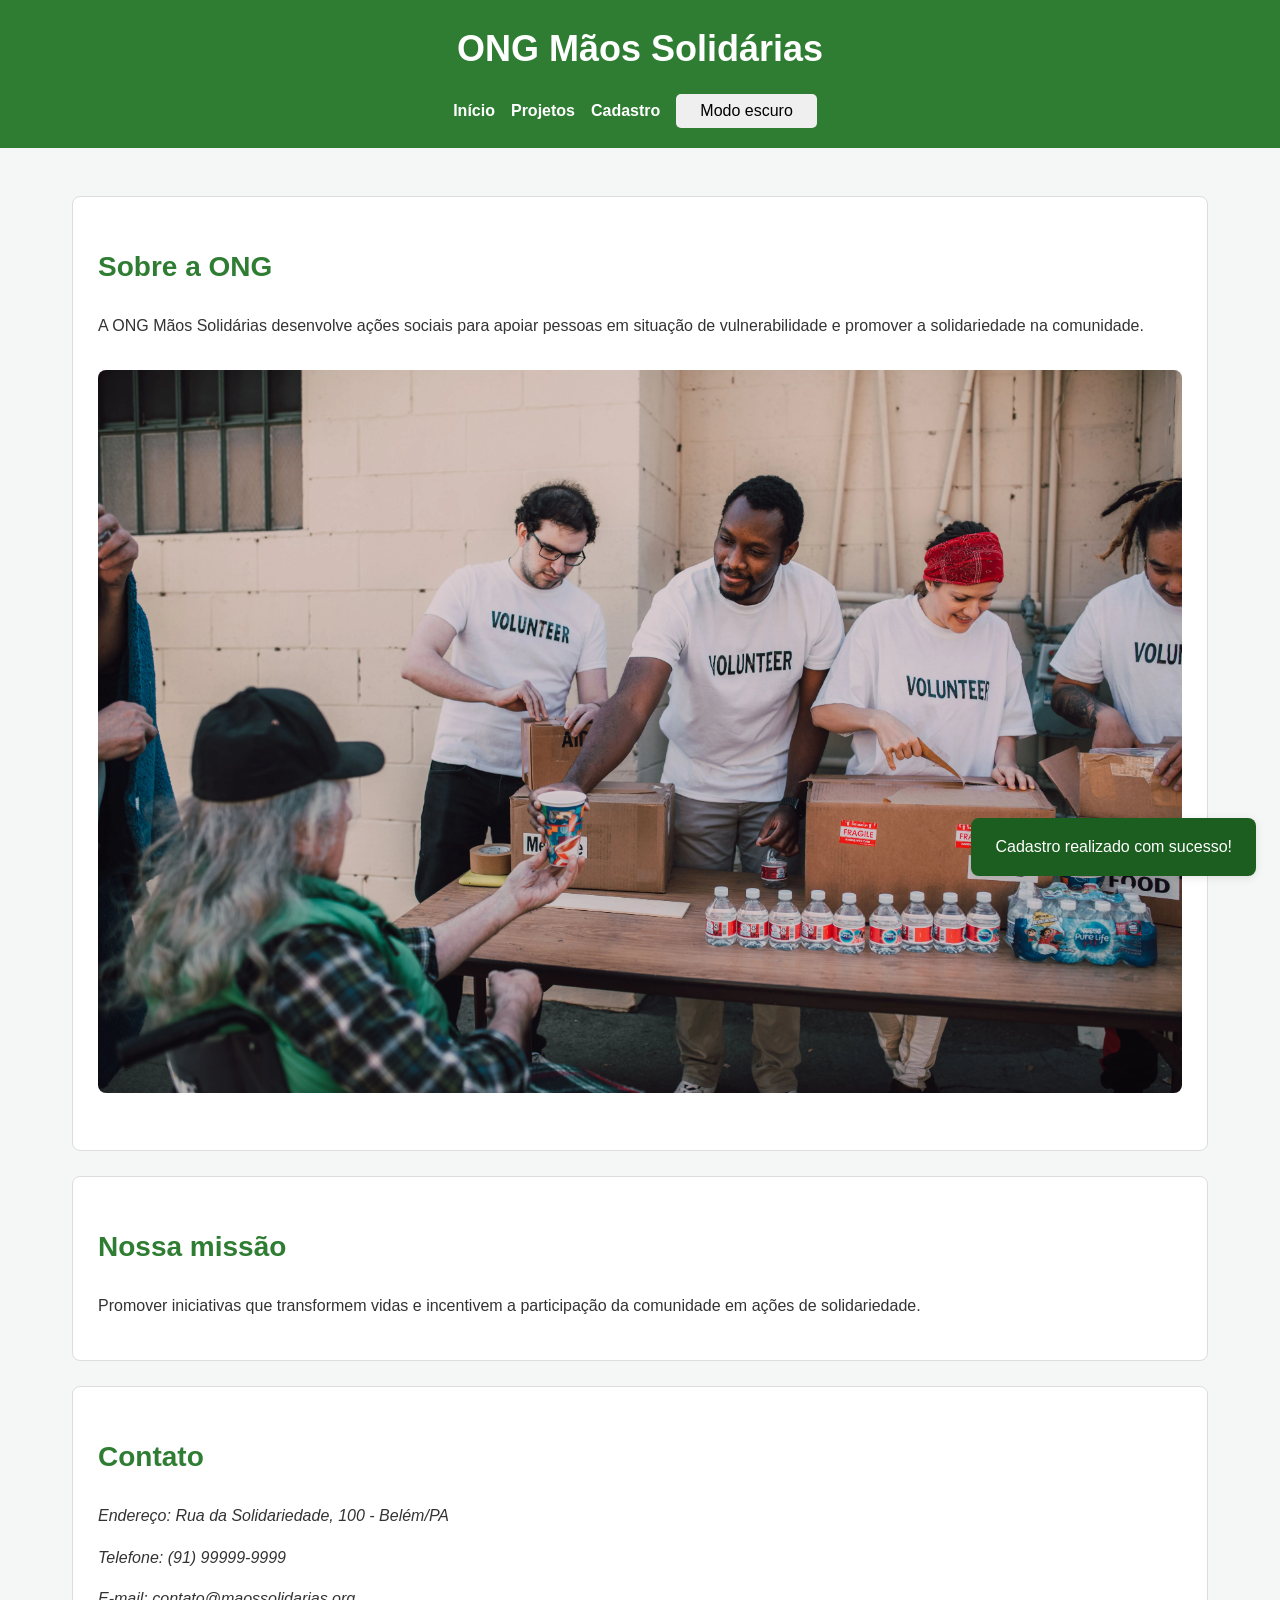
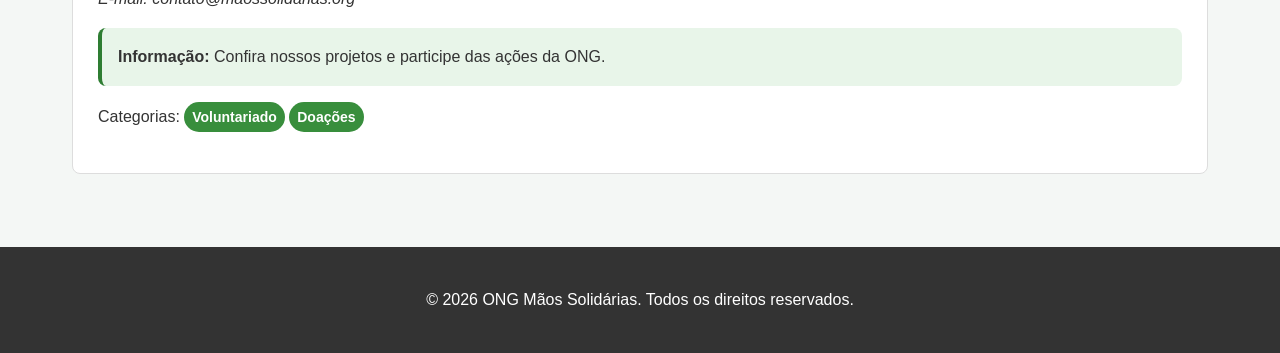
<file: index.html>
<!DOCTYPE html>
<html lang="pt-BR">

<head>
    <meta charset="UTF-8">
    <meta name="viewport" content="width=device-width, initial-scale=1.0">

    <meta
        name="description"
        content="ONG Mãos Solidárias: ações sociais, voluntariado e campanhas de arrecadação para apoiar a comunidade."
    >

    <meta
        name="keywords"
        content="ONG, solidariedade, voluntariado, doações, ações sociais"
    >

    <title>ONG Mãos Solidárias | Ações sociais e voluntariado</title>

    <link rel="stylesheet" href="css/style.css">
</head>

<body>

    <header>
        <h1>ONG Mãos Solidárias</h1>

        <nav>
            <button class="menu-toggle" aria-label="Abrir menu" aria-expanded="false">
                ☰
            </button>

            <div class="menu">
                <a href="index.html">Início</a>

                <div class="dropdown">
                    <a href="projetos.html">Projetos</a>

                    <div class="submenu">
                        <a href="projetos.html#voluntariado">Voluntariado</a>
                        <a href="projetos.html#doacoes">Doações</a>
                    </div>
                </div>

                <a href="cadastro.html">Cadastro</a>

                <button id="btn-tema" type="button" aria-label="Ativar modo escuro">
                    Modo escuro
                </button>
            </div>
        </nav>
    </header>

    <main>
        <div id="app"></div>
    </main>

    <footer>
        <p>&copy; 2026 ONG Mãos Solidárias. Todos os direitos reservados.</p>
    </footer>

    <script type="module" src="js/script.js"></script>

</body>

</html>
</file>
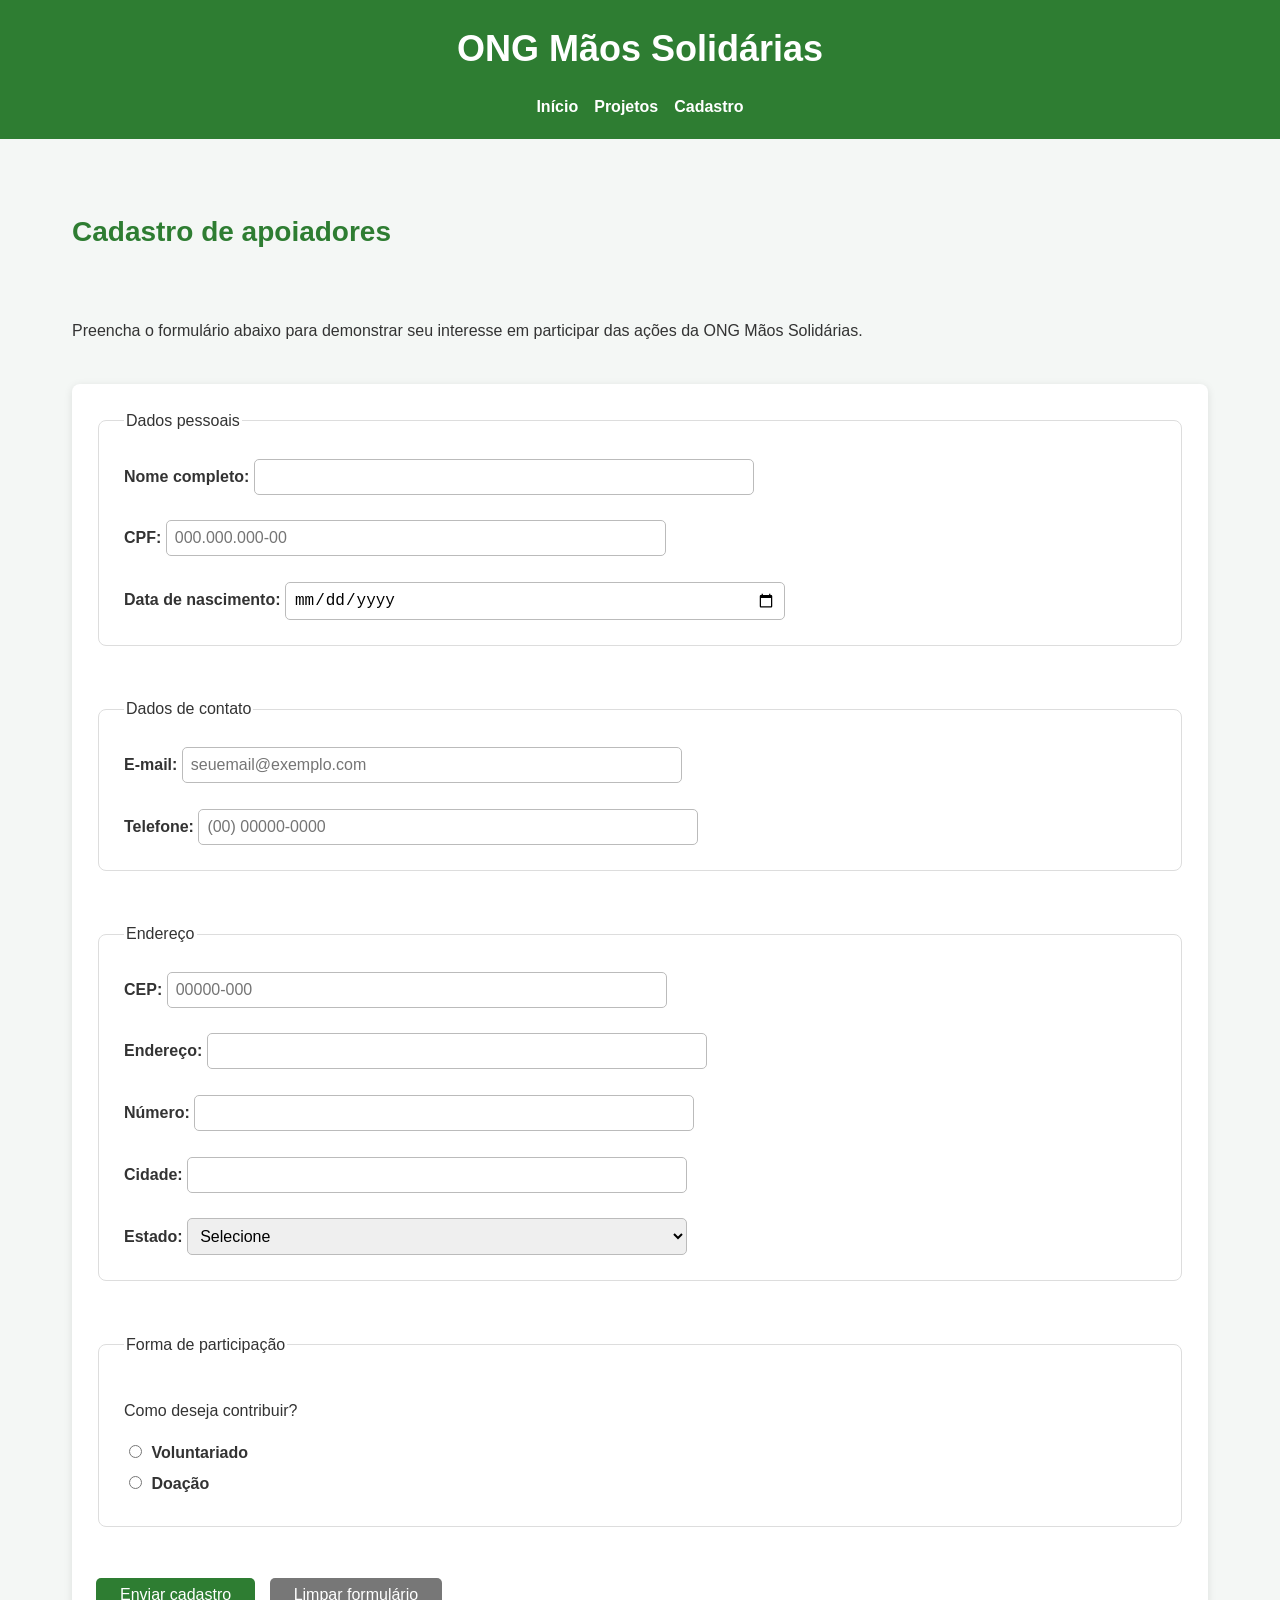
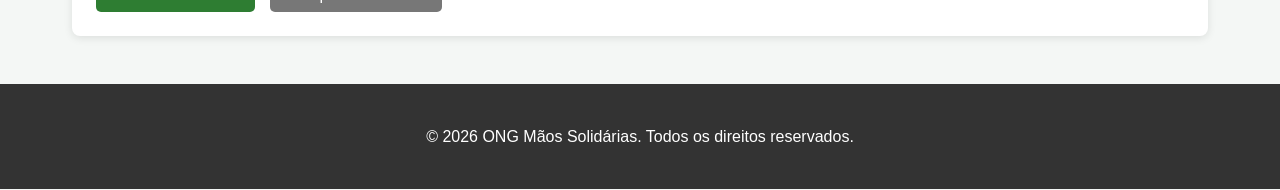
<file: html/cadastro.html>
<!DOCTYPE html>
<html lang="pt-BR">

<head>
    <meta charset="UTF-8">
    <meta name="viewport" content="width=device-width, initial-scale=1.0">

    <meta
        name="description"
        content="Cadastre-se para participar das ações de voluntariado e apoiar os projetos da ONG Mãos Solidárias."
    >

    <meta
        name="keywords"
        content="cadastro, voluntariado, doações, ONG, solidariedade"
    >

    <title>Cadastro | ONG Mãos Solidárias</title>

    <link rel="stylesheet" href="../css/style.css">
</head>

<body>

    <header>
        <h1>ONG Mãos Solidárias</h1>

        <nav>
            <a href="index.html">Início</a>
            <a href="projetos.html">Projetos</a>
            <a href="cadastro.html">Cadastro</a>
        </nav>
    </header>

    <main>

        <h2>Cadastro de apoiadores</h2>

        <p>
            Preencha o formulário abaixo para demonstrar seu interesse
            em participar das ações da ONG Mãos Solidárias.
        </p>

        <form action="#" method="post">

            <fieldset>
                <legend>Dados pessoais</legend>

                <label for="nome">Nome completo:</label>
                <input
                    type="text"
                    id="nome"
                    name="nome"
                    autocomplete="name"
                    required
                    minlength="3"
                >

                <br><br>

                <label for="cpf">CPF:</label>
                <input
                    type="text"
                    id="cpf"
                    name="cpf"
                    placeholder="000.000.000-00"
                    pattern="[0-9]{3}\.[0-9]{3}\.[0-9]{3}-[0-9]{2}"
                    maxlength="14"
                    autocomplete="off"
                    required
                >

                <br><br>

                <label for="nascimento">Data de nascimento:</label>
                <input
                    type="date"
                    id="nascimento"
                    name="nascimento"
                    autocomplete="bday"
                    required
                >

            </fieldset>

            <br>

            <fieldset>
                <legend>Dados de contato</legend>

                <label for="email">E-mail:</label>
                <input
                    type="email"
                    id="email"
                    name="email"
                    autocomplete="email"
                    placeholder="seuemail@exemplo.com"
                    required
                >

                <br><br>

                <label for="telefone">Telefone:</label>
                <input
                    type="tel"
                    id="telefone"
                    name="telefone"
                    placeholder="(00) 00000-0000"
                    pattern="\([0-9]{2}\) [0-9]{5}-[0-9]{4}"
                    maxlength="15"
                    autocomplete="tel"
                    required
                >

            </fieldset>

            <br>

            <fieldset>
                <legend>Endereço</legend>

                <label for="cep">CEP:</label>
                <input
                    type="text"
                    id="cep"
                    name="cep"
                    placeholder="00000-000"
                    pattern="[0-9]{5}-[0-9]{3}"
                    maxlength="9"
                    inputmode="numeric"
                    autocomplete="postal-code"
                    required
                >

                <br><br>

                <label for="endereco">Endereço:</label>
                <input
                    type="text"
                    id="endereco"
                    name="endereco"
                    required
                >

                <br><br>

                <label for="numero">Número:</label>
                <input
                    type="number"
                    id="numero"
                    name="numero"
                    min="1"
                    autocomplete="off"
                    required
                >

                <br><br>

                <label for="cidade">Cidade:</label>
                <input
                    type="text"
                    id="cidade"
                    name="cidade"
                    autocomplete="address-level2"
                    required
                >

                <br><br>

                <label for="estado">Estado:</label>
                <select
                    id="estado"
                    name="estado"
                    autocomplete="address-level1"
                    required
                >
                    <option value="">Selecione</option>
                    <option value="PA">Pará</option>
                    <option value="AM">Amazonas</option>
                    <option value="AP">Amapá</option>
                    <option value="MA">Maranhão</option>
                    <option value="TO">Tocantins</option>
                    <option value="outro">Outro estado</option>
                </select>

            </fieldset>

            <br>

            <fieldset>
                <legend>Forma de participação</legend>

                <p>Como deseja contribuir?</p>

                <input
                    type="radio"
                    id="voluntariado"
                    name="participacao"
                    value="voluntariado"
                    required
                >
                <label for="voluntariado">Voluntariado</label>

                <br>

                <input
                    type="radio"
                    id="doacao"
                    name="participacao"
                    value="doacao"
                >
                <label for="doacao">Doação</label>

            </fieldset>

            <br>

            <button type="submit">Enviar cadastro</button>
            <button type="reset">Limpar formulário</button>

        </form>

    </main>

    <footer>
        <p>&copy; 2026 ONG Mãos Solidárias. Todos os direitos reservados.</p>
    </footer>

    <script type="module" src="../js/script.js"></script>

</body>

</html>
</file>
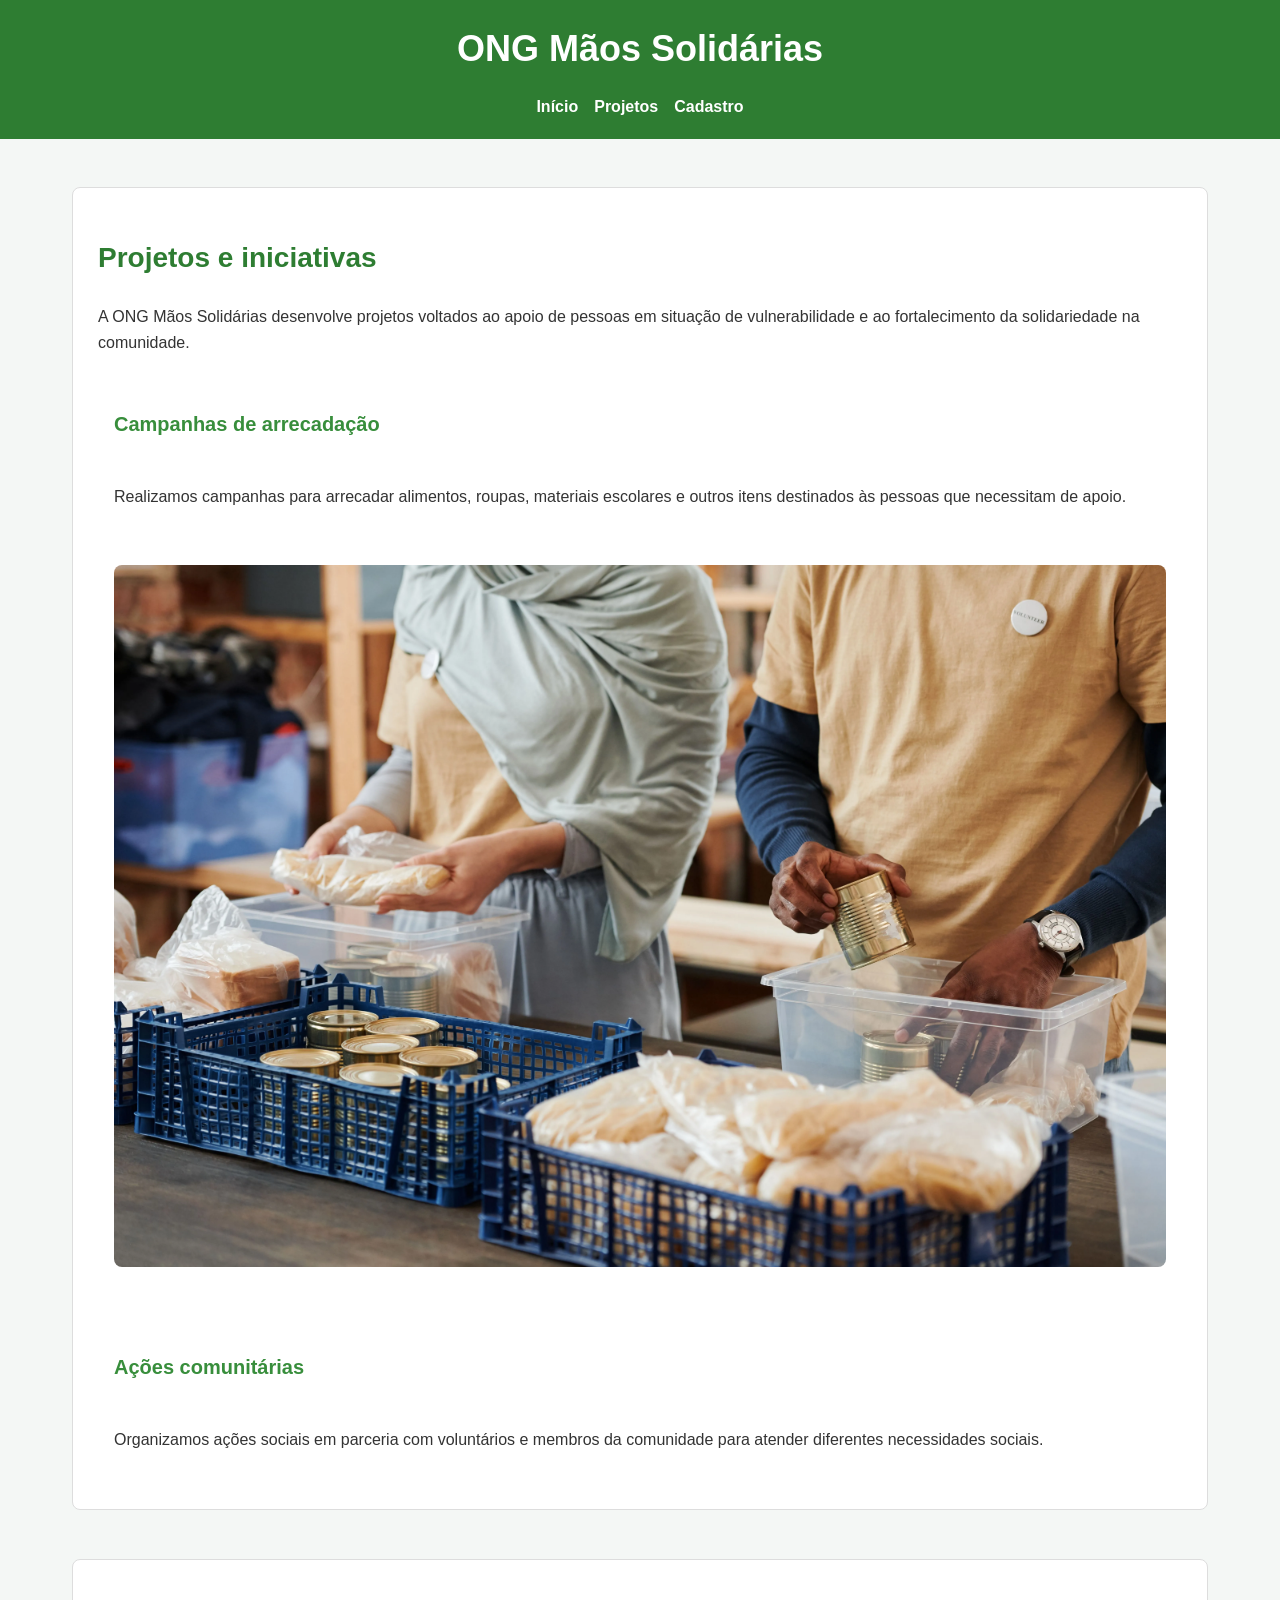
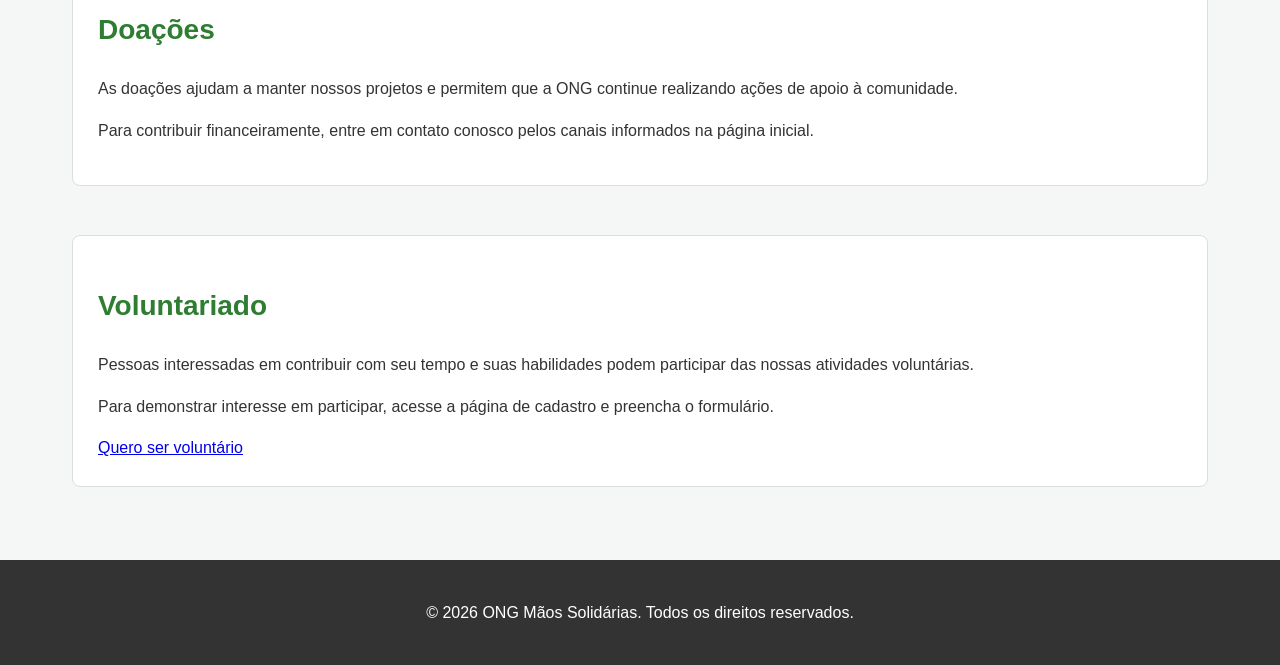
<file: html/projetos.html>
<!DOCTYPE html>
<html lang="pt-BR">

<head>
    <meta charset="UTF-8">
    <meta name="viewport" content="width=device-width, initial-scale=1.0">

    <meta
        name="description"
        content="Conheça os projetos da ONG Mãos Solidárias, incluindo campanhas de arrecadação, ações comunitárias e oportunidades de voluntariado."
    >

    <meta
        name="keywords"
        content="ONG, projetos sociais, doações, voluntariado, campanhas de arrecadação"
    >

    <title>Projetos | ONG Mãos Solidárias</title>

    <link rel="stylesheet" href="../css/style.css">
</head>

<body>

    <header>
        <h1>ONG Mãos Solidárias</h1>

        <nav>
            <a href="index.html">Início</a>
            <a href="projetos.html">Projetos</a>
            <a href="cadastro.html">Cadastro</a>
        </nav>
    </header>

    <main>

        <section>
            <h2>Projetos e iniciativas</h2>

            <p>
                A ONG Mãos Solidárias desenvolve projetos voltados ao apoio
                de pessoas em situação de vulnerabilidade e ao fortalecimento
                da solidariedade na comunidade.
            </p>

            <article>
                <h3>Campanhas de arrecadação</h3>

                <p>
                    Realizamos campanhas para arrecadar alimentos, roupas,
                    materiais escolares e outros itens destinados às pessoas
                    que necessitam de apoio.
                </p>

                <picture>
                    <source srcset="../imagens/doacoes.webp" type="image/webp">

                    <img
                        src="../imagens/doacoes.jpg"
                        alt="Voluntários organizando doações para a comunidade">
                </picture>
            </article>

            <article>
                <h3>Ações comunitárias</h3>

                <p>
                    Organizamos ações sociais em parceria com voluntários
                    e membros da comunidade para atender diferentes
                    necessidades sociais.
                </p>
            </article>
        </section>

        <section>
            <h2>Doações</h2>

            <p>
                As doações ajudam a manter nossos projetos e permitem que
                a ONG continue realizando ações de apoio à comunidade.
            </p>

            <p>
                Para contribuir financeiramente, entre em contato conosco
                pelos canais informados na página inicial.
            </p>
        </section>

        <section>
            <h2>Voluntariado</h2>

            <p>
                Pessoas interessadas em contribuir com seu tempo e suas
                habilidades podem participar das nossas atividades
                voluntárias.
            </p>

            <p>
                Para demonstrar interesse em participar, acesse a página
                de cadastro e preencha o formulário.
            </p>

            <a href="cadastro.html">Quero ser voluntário</a>
        </section>

    </main>

    <footer>
        <p>&copy; 2026 ONG Mãos Solidárias. Todos os direitos reservados.</p>
    </footer>

    <script type="module" src="../js/script.js"></script>

</body>

</html>
</file>
<file: css/style.css>
/* Configurações gerais */

* {
    box-sizing: border-box;
}

:root {
    /* Cores */
    --cor-primaria: #2e7d32;
    --cor-primaria-escura: #1b5e20;
    --cor-secundaria: #388e3c;
    --cor-destaque: #f9a825;

    --cor-neutra-0: #ffffff;
    --cor-neutra-100: #f4f7f5;
    --cor-neutra-300: #dddddd;
    --cor-neutra-700: #333333;

    /* Tipografia */
    --fonte-xs: 0.875rem;
    --fonte-sm: 1rem;
    --fonte-md: 1.25rem;
    --fonte-lg: 1.75rem;
    --fonte-xl: 2.25rem;

    /* Espaçamentos */
    --espaco-1: 0.25rem;
    --espaco-2: 0.5rem;
    --espaco-3: 1rem;
    --espaco-4: 1.5rem;
    --espaco-5: 2rem;
    --espaco-6: 3rem;
    --espaco-7: 4rem;

    /* Bordas e sombras */
    --borda-padrao: 8px;
    --sombra-padrao: 0 2px 8px rgba(0, 0, 0, 0.1);
}


body {
    margin: 0;
    font-family: Arial, Helvetica, sans-serif;
    line-height: 1.6;
    background-color: var(--cor-neutra-100);
    color: var(--cor-neutra-700);
}

/* Cabeçalho */

header {
    background-color: var(--cor-primaria);
    color: white;
    padding: 20px;
    text-align: center;
}

header h1 {
    margin: 0 0 var(--espaco-3);
    font-size: var(--fonte-xl);
}

/* Menu de navegação */

nav a {
    color: var(--cor-neutra-0);
    text-decoration: none;
    font-weight: bold;
}

nav {
    display: flex;
    justify-content: center;
    align-items: center;
    gap: var(--espaco-3);
    flex-wrap: wrap;
}

/* Menu dropdown */

.menu {
    display: flex;
    align-items: center;
    gap: var(--espaco-3);
}

.dropdown {
    position: relative;
}

.submenu {
    display: none;
    position: absolute;
    top: 100%;
    left: 0;
    background-color: var(--cor-primaria-escura);
    padding: var(--espaco-2);
    min-width: 160px;
    z-index: 10;
}

.submenu a {
    display: block;
    padding: var(--espaco-2);
    white-space: nowrap;
}

.dropdown:hover .submenu {
    display: block;
}

/* Botão hambúrguer */

.menu-toggle {
    display: none;
}

nav a:hover {
    text-decoration: underline;
}

/* Conteúdo principal */

main {
    max-width: 1200px;
    margin: var(--espaco-6) auto;
    padding: 0 var(--espaco-5);
    display: grid;
    grid-template-columns: repeat(12, 1fr);
    gap: var(--espaco-4);

}

section,
main > form,
main > h2,
main > p {
    grid-column: 1 / -1;
}

article {
    padding: var(--espaco-3);
    display: flex;
    flex-direction: column;
    gap: var(--espaco-2);
}

section,
fieldset {
    background-color: var(--cor-neutra-0);
    border: 1px solid var(--cor-neutra-300);
    border-radius: var(--borda-padrao);
    padding: 25px;
    margin-bottom: 25px;
}

h2 {
    color: var(--cor-primaria);
    font-size: var(--fonte-lg);
}

h3 {
    color: var(--cor-secundaria);
    font-size: var(--fonte-md);
}

/* Imagens */

img {
    max-width: 100%;
    height: auto;
    display: block;
    margin: var(--espaco-5) auto;
    border-radius: 8px;
}

/* Formulário */

form {
    background-color: var(--cor-neutra-0);
    padding: var(--espaco-4);
    border-radius: var(--borda-padrao);
    box-shadow: var(--sombra-padrao);
}

label {
    display: inline-block;
    margin-bottom: 5px;
    font-weight: bold;
}

input,
select {
    width: 100%;
    max-width: 500px;
    padding: var(--espaco-2);
    border: 1px solid #bbb;
    border-radius: 5px;
    font-size: 16px;
}

input:focus,
select:focus {
    outline: 2px solid var(--cor-primaria);
    border-color: var(--cor-primaria);
}

input:user-valid,
select:user-valid {
    border-color: var(--cor-primaria);
}

input:user-invalid,
select:user-invalid {
    border-color: #c62828;
    box-shadow: 0 0 0 2px rgba(198, 40, 40, 0.15);
}

input[type="radio"] {
    width: auto;
    margin-right: 5px;
}

button {
    padding: var(--espaco-2) var(--espaco-4);
    margin-right: 10px;
    border: none;
    border-radius: 5px;
    cursor: pointer;
    font-size: 16px;
    transition: background-color 0.2s ease, box-shadow 0.2s ease, transform 0.1s ease;
}

button[type="submit"] {
    background-color: var(--cor-primaria);
    color: var(--cor-neutra-0);
}

button[type="reset"] {
    background-color: #777;
    color: var(--cor-neutra-0);
}

button:hover {
    opacity: 0.9;
    box-shadow: var(--sombra-padrao);
}

button:focus {
    outline: 2px solid var(--cor-destaque);
    outline-offset: 2px;
}

button:active {
    transform: scale(0.98);
}

button:disabled {
    opacity: 0.5;
    cursor: not-allowed;
    box-shadow: none;
}

/* Rodapé */

footer {
    background-color: var(--cor-neutra-700);
    color: var(--cor-neutra-0);
    text-align: center;
    padding: var(--espaco-4);
    margin-top: var(--espaco-6);
}

/* Componentes de feedback */

.badge {
    display: inline-block;
    padding: var(--espaco-1) var(--espaco-2);
    border-radius: 999px;
    background-color: var(--cor-secundaria);
    color: var(--cor-neutra-0);
    font-size: var(--fonte-xs);
    font-weight: bold;
}

.alert {
    padding: var(--espaco-3);
    margin: var(--espaco-3) 0;
    border-left: 4px solid var(--cor-primaria);
    border-radius: var(--borda-padrao);
    background-color: #e8f5e9;
    color: var(--cor-neutra-700);
}

.toast {
    position: fixed;
    right: var(--espaco-4);
    bottom: var(--espaco-4);
    padding: var(--espaco-3) var(--espaco-4);
    border-radius: var(--borda-padrao);
    background-color: var(--cor-primaria-escura);
    color: var(--cor-neutra-0);
    box-shadow: var(--sombra-padrao);
    z-index: 1000;
}

#app {
    grid-column: 1 / -1;
    width: 100%;
}

#app section {
    width: 100%;
}

/* Responsividade */

/* Breakpoint 1 - telas panorâmicas */
@media (min-width: 1400px) {
    main {
        max-width: 1300px;
        gap: var(--espaco-5);
    }
}

/* Breakpoint 2 - desktops */
@media (max-width: 1200px) {
    main {
        max-width: 1000px;
    }
}

/* Breakpoint 3 - tablets */
@media (max-width: 992px) {
    main {
        padding: 0 var(--espaco-4);
        gap: var(--espaco-3);
    }

    section,
    main > form {
        grid-column: 1 / -1;
    }
}

/* Breakpoint 4 - celulares */
@media (max-width: 768px) {
    main {
        grid-template-columns: repeat(6, 1fr);
        padding: 0 var(--espaco-3);
    }

    nav a {
        display: block;
    }

    section,
    main > form,
    main > h2,
    main > p {
        grid-column: 1 / -1;
    }

    .menu-toggle {
        display: block;
        background-color: transparent;
        color: var(--cor-neutra-0);
        font-size: 1.8rem;
        padding: var(--espaco-2);
        margin: 0 auto;
    }

    .menu {
        display: none;
        flex-direction: column;
        align-items: stretch;
        width: 100%;
        gap: var(--espaco-2);
    }

    .menu.ativo {
        display: flex;
    }

    .dropdown {
        width: 100%;
    }

    .submenu {
        position: static;
        width: 100%;
    }

    .dropdown:hover .submenu {
        display: none;
    }

    .dropdown.ativo .submenu {
        display: block;
    }
}

/* Breakpoint 5 - celulares pequenos */
@media (max-width: 600px) {
    main {
        grid-template-columns: 1fr;
        padding: 0 var(--espaco-3);
    }

    section,
    main > form,
    main > h2,
    main > p {
        grid-column: 1;
    }

    section,
    fieldset,
    form {
        padding: var(--espaco-3);
    }

    button {
        margin-bottom: var(--espaco-2);
    }
}

body.modo-escuro {
    --cor-neutra-0: #181a18;
    --cor-neutra-100: #222522;
    --cor-neutra-300: #3a3e3a;
    --cor-neutra-700: #d8ddd8;

    --cor-primaria: #4f8f52;
    --cor-primaria-escura: #3d7040;
    --cor-secundaria: #5fa663;
    --cor-destaque: #d6a82f;
}

body.modo-escuro footer {
    background-color: #181a18;
    color: #d8ddd8;
}

body.modo-escuro footer a,
body.modo-escuro footer p {
    color: #d8ddd8;
}
</file>
